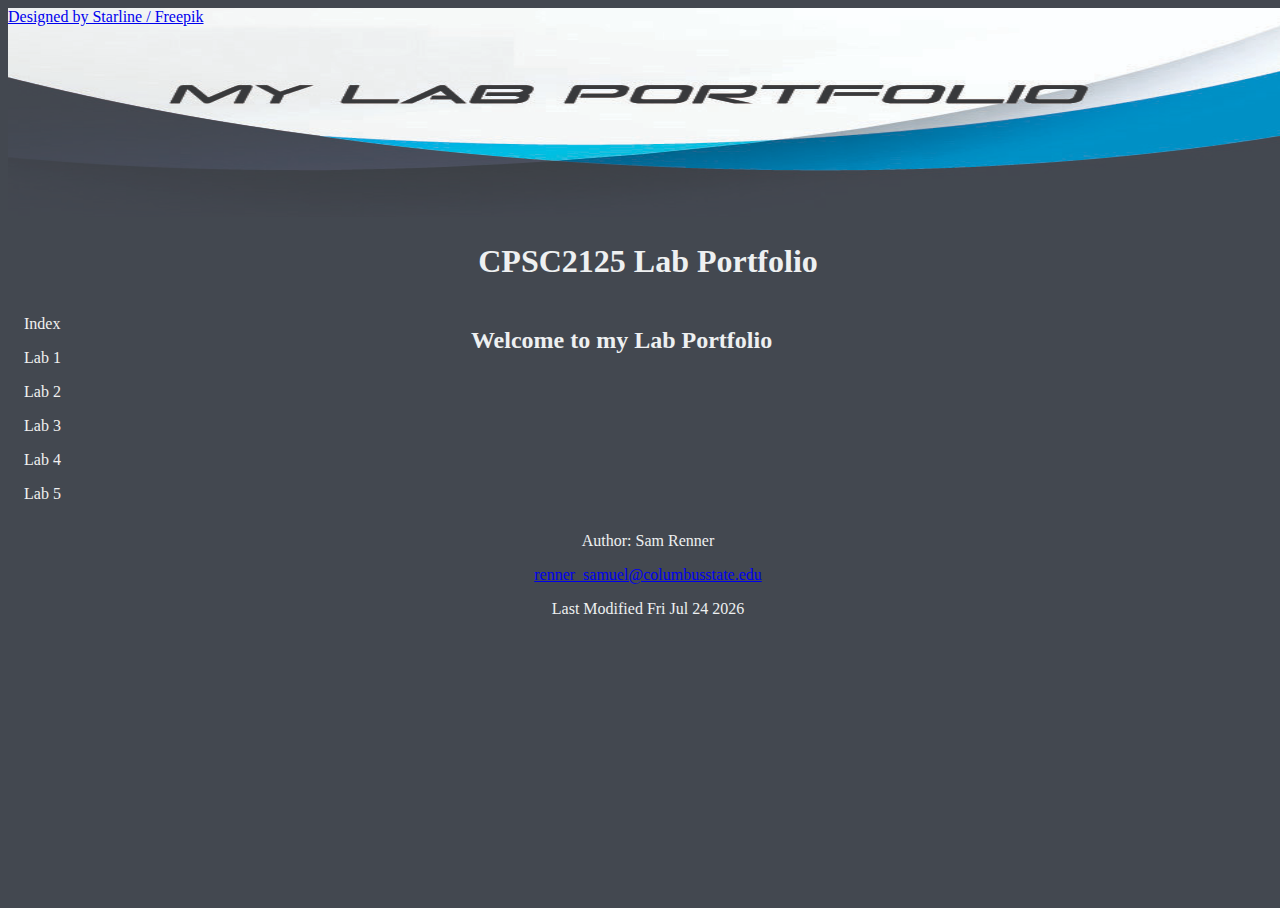
<file: index.html>
<!DOCTYPE html>
<html>
<head>
<title>Lab Portfolio</title>
<link href="style.css" rel="stylesheet" type="text/css" />
</head>

<!-- code pulled from w3schools How to Create a Navbar on Image tutorial.
additional comments added to CSS page. bg-img corresponds to attributes for the image itself. class container corresponds to attributes for the location of the container on the image, in this case the navbar. topnav corresponds to attributes for the bar itself.-->
<body>
<div class="grid-container">
  <banner>
    <div class="banner">
    <a href="http://www.freepik.com">Designed by Starline / Freepik</a>
    </div>
  </banner>
  <header>
    <h1>CPSC2125 Lab Portfolio</h1>
  </header>
  
<nav>
  <ul>
    <li><a href="index.html">Index</a></li>
    <li><a href="Lab 1.html">Lab 1</a></li>
    <li><a href="Lab 2.html">Lab 2</a></li>
    <li><a href="Lab 3.html">Lab 3</a></li>
    <li><a href="Lab 4.html">Lab 4</a></li>
    <li><a href="Lab 5.html">Lab 5</a></li>
  </ul>
</nav>   

<main>
<h2>Welcome to my Lab Portfolio</h2>
</main>

<footer>
  <p>Author: Sam Renner</p>
  <p><a href="mailto:renner_samuel@columbusstate.edu">renner_samuel@columbusstate.edu</a></p>
  <p><span id="last_modified"></span></p>
</footer>
</div>
  <script src="script.js"></script>
</body>
</html>
</file>
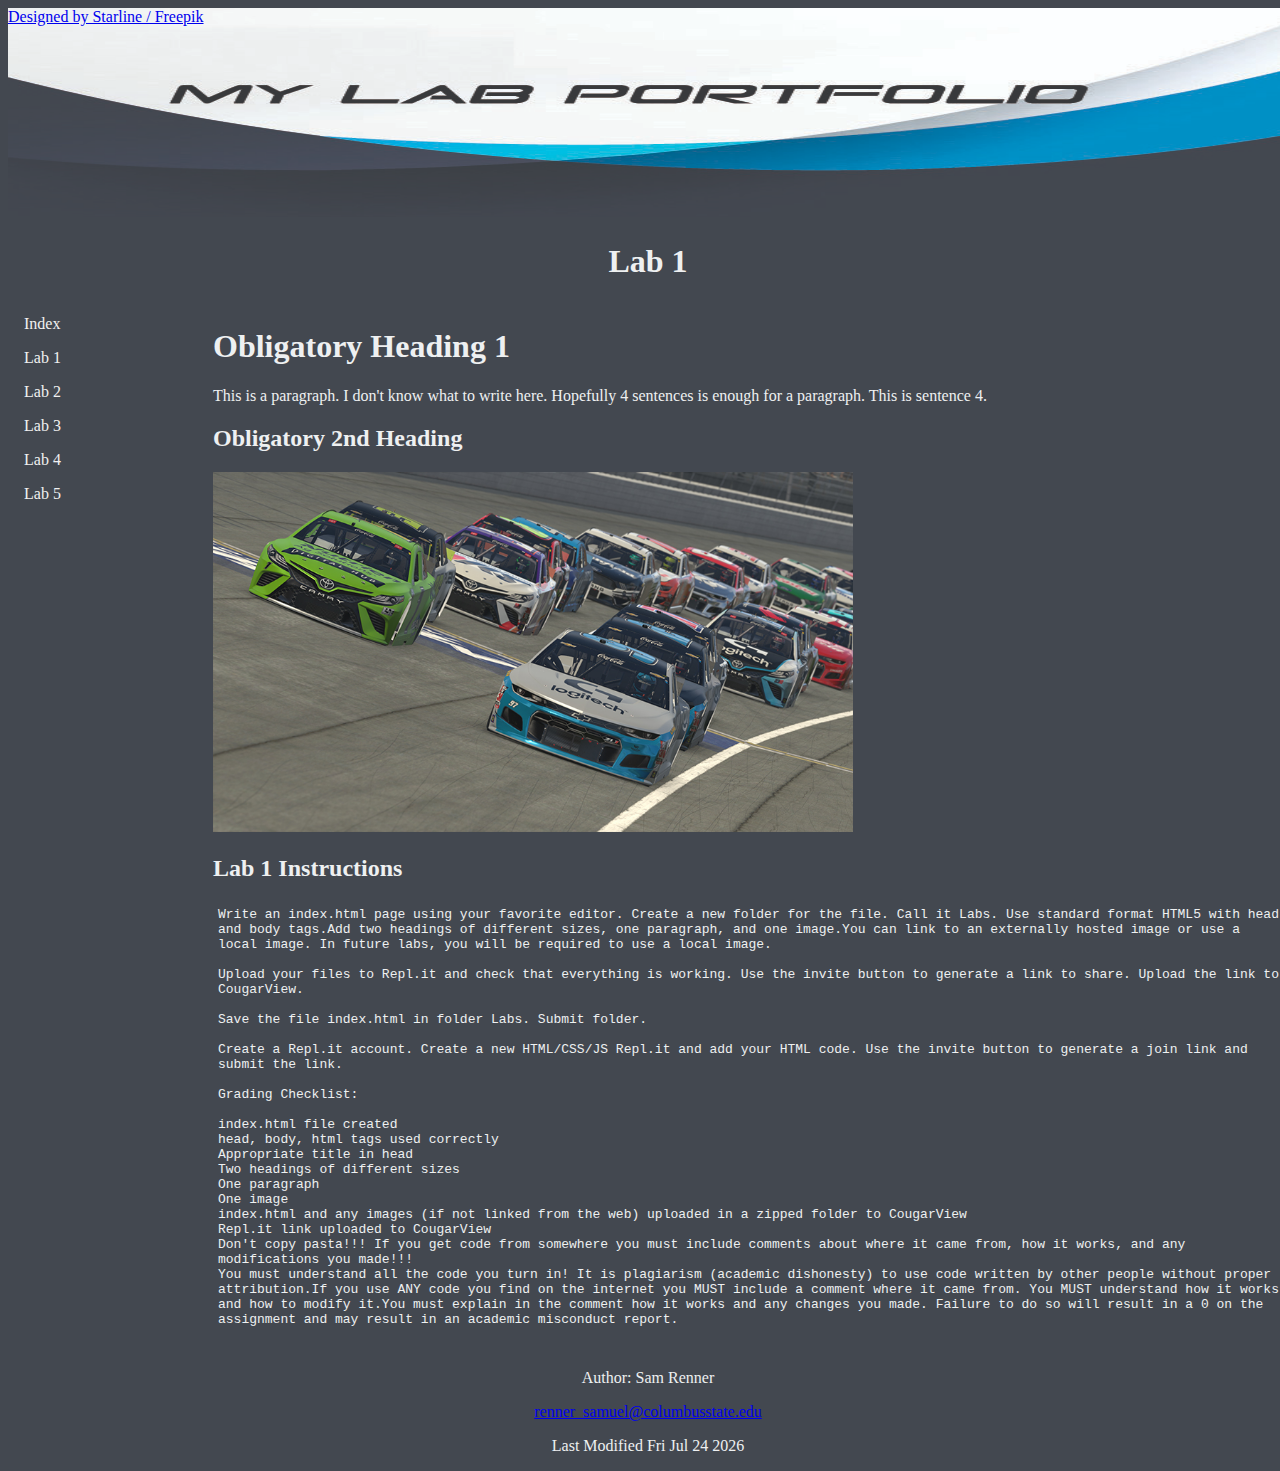
<file: Lab 1.html>
<!DOCTYPE html>
<html>
<head>
<title>Lab 1</title>
<link href="style.css" rel="stylesheet" type="text/css" />
</head>
  
<body>
<div class="grid-container">
  <banner>
    <div class="banner">
    <a href="http://www.freepik.com">Designed by Starline / Freepik</a>
    </div>
  </banner>
  <header>
    <h1>Lab 1</h1>
  </header>
  
<nav>
  <ul>
    <li><a href="index.html">Index</a></li>
    <li><a href="Lab 1.html">Lab 1</a></li>
    <li><a href="Lab 2.html">Lab 2</a></li>
    <li><a href="Lab 3.html">Lab 3</a></li>    
    <li><a href="Lab 4.html">Lab 4</a></li>
    <li><a href="Lab 5.html">Lab 5</a></li>
  </ul>
</nav>   

<!--Code was built from w3schools HTML tutorial.
   Standard formatting used and does not include any additional lines for script or style. 
  h1 tag is for primary heading on the webpage. h2 tag is for second level headings. 
  However, h2 still appears larger than the body text in the p tag. -->
<main>
<h1>Obligatory Heading 1</h1>
<p>This is a paragraph. I don't know what to write here. Hopefully 4 sentences is enough for a paragraph. This is sentence 4.</p>
<h2>Obligatory 2nd Heading</h2>
  <!-- code from w3schools.
    img src= identifies the location or url for the image.
    alt identifies the alternate text for the image.
    style specified the width and height of the photo-->
  <img src="Images/Images/Iracing.jpg" alt="iRacing Screenshot" style="width:640px;height:360px;">
  
  <h2>Lab 1 Instructions</h2>
  <!-- pre keeps formatting and spacing of preformatted text.
  br is an empty tag the forces a new line.-->
  <p><pre>
Write an index.html page using your favorite editor. Create a new folder for the file. Call it Labs. Use standard format HTML5 with head and body tags.Add two headings of different sizes, one paragraph, and one image.You can link to an externally hosted image or use a local image. In future labs, you will be required to use a local image. 

Upload your files to Repl.it and check that everything is working. Use the invite button to generate a link to share. Upload the link to CougarView. 

Save the file index.html in folder Labs. Submit folder.

Create a Repl.it account. Create a new HTML/CSS/JS Repl.it and add your HTML code. Use the invite button to generate a join link and submit the link. 

Grading Checklist:

index.html file created
head, body, html tags used correctly
Appropriate title in head
Two headings of different sizes
One paragraph
One image
index.html and any images (if not linked from the web) uploaded in a zipped folder to CougarView
Repl.it link uploaded to CougarView
Don't copy pasta!!! If you get code from somewhere you must include comments about where it came from, how it works, and any modifications you made!!!
You must understand all the code you turn in! It is plagiarism (academic dishonesty) to use code written by other people without proper attribution.If you use ANY code you find on the internet you MUST include a comment where it came from. You MUST understand how it works and how to modify it.You must explain in the comment how it works and any changes you made. Failure to do so will result in a 0 on the assignment and may result in an academic misconduct report. </pre></p>
</main>

<footer>
  <p>Author: Sam Renner</p>
  <p><a href="mailto:renner_samuel@columbusstate.edu">renner_samuel@columbusstate.edu</a></p>
  <p><span id="last_modified"></span></p>
</footer>
</div>
  <script src="script.js"></script>
</body>
</html>
</file>
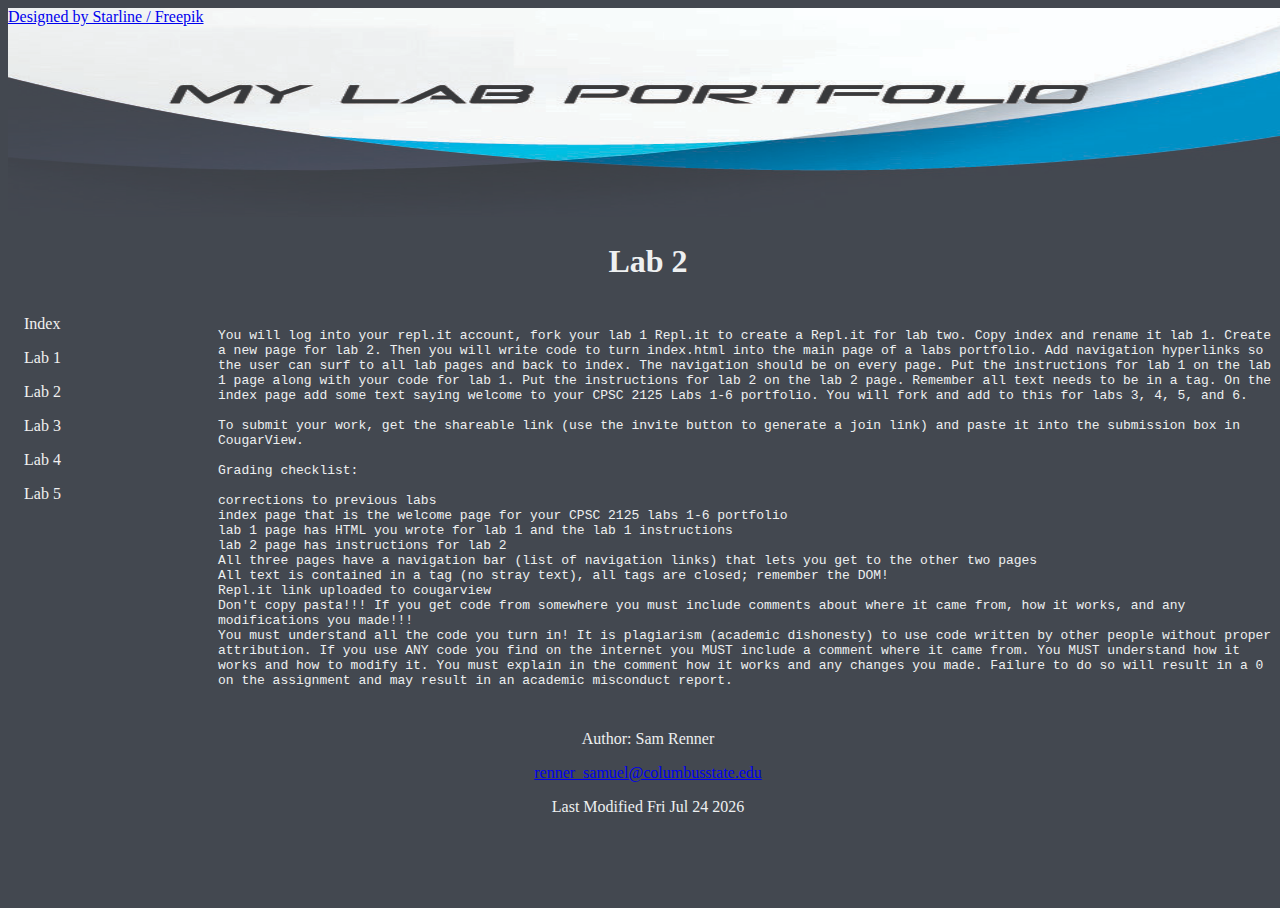
<file: Lab 2.html>
<!DOCTYPE html>
<html>
<head>
<title>Lab 2</title>
<link href="style.css" rel="stylesheet" type="text/css" />
</head>
  
<body>
<div class="grid-container">
  <banner>
    <div class="banner">
    <a href="http://www.freepik.com">Designed by Starline / Freepik</a>
    </div>
  </banner>
  <header>
    <h1>Lab 2</h1>
  </header>
  
<nav>
  <ul>
    <li><a href="index.html">Index</a></li>
    <li><a href="Lab 1.html">Lab 1</a></li>
    <li><a href="Lab 2.html">Lab 2</a></li>
    <li><a href="Lab 3.html">Lab 3</a></li>
    <li><a href="Lab 4.html">Lab 4</a></li>
    <li><a href="Lab 5.html">Lab 5</a></li>
  </ul>
</nav>
  
<main>
<p><pre>
You will log into your repl.it account, fork your lab 1 Repl.it to create a Repl.it for lab two. Copy index and rename it lab 1. Create a new page for lab 2. Then you will write code to turn index.html into the main page of a labs portfolio. Add navigation hyperlinks so the user can surf to all lab pages and back to index. The navigation should be on every page. Put the instructions for lab 1 on the lab 1 page along with your code for lab 1. Put the instructions for lab 2 on the lab 2 page. Remember all text needs to be in a tag. On the index page add some text saying welcome to your CPSC 2125 Labs 1-6 portfolio. You will fork and add to this for labs 3, 4, 5, and 6. 

To submit your work, get the shareable link (use the invite button to generate a join link) and paste it into the submission box in CougarView.

Grading checklist:

corrections to previous labs
index page that is the welcome page for your CPSC 2125 labs 1-6 portfolio
lab 1 page has HTML you wrote for lab 1 and the lab 1 instructions
lab 2 page has instructions for lab 2
All three pages have a navigation bar (list of navigation links) that lets you get to the other two pages
All text is contained in a tag (no stray text), all tags are closed; remember the DOM!
Repl.it link uploaded to cougarview
Don't copy pasta!!! If you get code from somewhere you must include comments about where it came from, how it works, and any modifications you made!!!
You must understand all the code you turn in! It is plagiarism (academic dishonesty) to use code written by other people without proper attribution. If you use ANY code you find on the internet you MUST include a comment where it came from. You MUST understand how it works and how to modify it. You must explain in the comment how it works and any changes you made. Failure to do so will result in a 0 on the assignment and may result in an academic misconduct report. </pre></p>
</main>

<footer>
  <p>Author: Sam Renner</p>
  <p><a href="mailto:renner_samuel@columbusstate.edu">renner_samuel@columbusstate.edu</a></p>
  <p><span id="last_modified"></span></p>
</footer>
</div>
  <script src="script.js"></script>
</body>
</html>
</file>
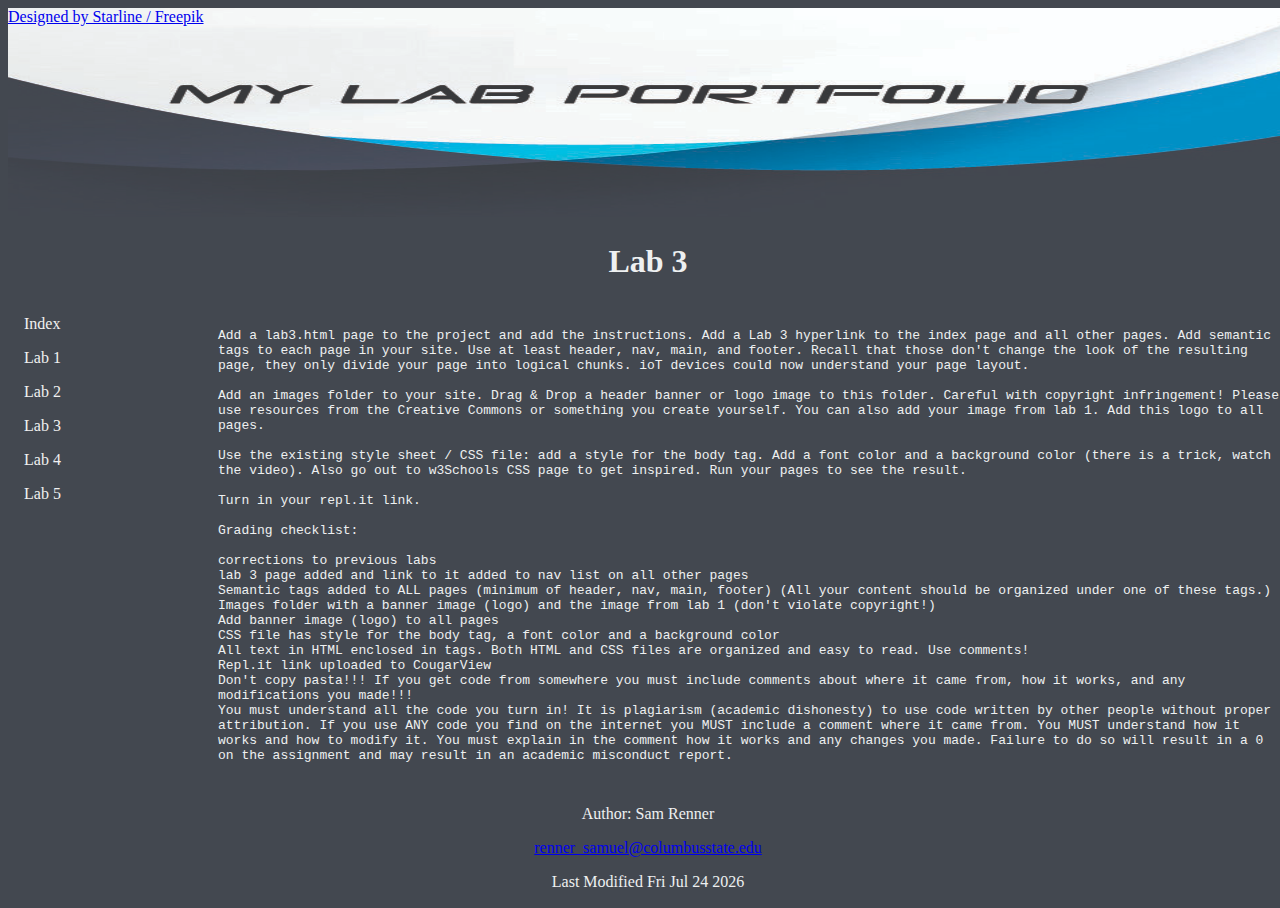
<file: Lab 3.html>
<!DOCTYPE html>
<html>
<head>
<title>Lab 3</title>
<link href="style.css" rel="stylesheet" type="text/css" />
</head>
  
<body>
<div class="grid-container">
  <banner>
    <div class="banner">
    <a href="http://www.freepik.com">Designed by Starline / Freepik</a>
    </div>
  </banner>
  <header>
    <h1>Lab 3</h1>
  </header>
  
<nav>
  <ul>
    <li><a href="index.html">Index</a></li>
    <li><a href="Lab 1.html">Lab 1</a></li>
    <li><a href="Lab 2.html">Lab 2</a></li>
    <li><a href="Lab 3.html">Lab 3</a></li>
    <li><a href="Lab 4.html">Lab 4</a></li>
    <li><a href="Lab 5.html">Lab 5</a></li>
  </ul>
</nav>

<main>
<p><pre>
Add a lab3.html page to the project and add the instructions. Add a Lab 3 hyperlink to the index page and all other pages. Add semantic tags to each page in your site. Use at least header, nav, main, and footer. Recall that those don't change the look of the resulting page, they only divide your page into logical chunks. ioT devices could now understand your page layout.

Add an images folder to your site. Drag & Drop a header banner or logo image to this folder. Careful with copyright infringement! Please use resources from the Creative Commons or something you create yourself. You can also add your image from lab 1. Add this logo to all pages. 

Use the existing style sheet / CSS file: add a style for the body tag. Add a font color and a background color (there is a trick, watch the video). Also go out to w3Schools CSS page to get inspired. Run your pages to see the result.

Turn in your repl.it link. 

Grading checklist:

corrections to previous labs
lab 3 page added and link to it added to nav list on all other pages
Semantic tags added to ALL pages (minimum of header, nav, main, footer) (All your content should be organized under one of these tags.) 
Images folder with a banner image (logo) and the image from lab 1 (don't violate copyright!)
Add banner image (logo) to all pages
CSS file has style for the body tag, a font color and a background color
All text in HTML enclosed in tags. Both HTML and CSS files are organized and easy to read. Use comments! 
Repl.it link uploaded to CougarView
Don't copy pasta!!! If you get code from somewhere you must include comments about where it came from, how it works, and any modifications you made!!!
You must understand all the code you turn in! It is plagiarism (academic dishonesty) to use code written by other people without proper attribution. If you use ANY code you find on the internet you MUST include a comment where it came from. You MUST understand how it works and how to modify it. You must explain in the comment how it works and any changes you made. Failure to do so will result in a 0 on the assignment and may result in an academic misconduct report.  </pre></p>
</main>

<footer>
  <p>Author: Sam Renner</p>
  <p><a href="mailto:renner_samuel@columbusstate.edu">renner_samuel@columbusstate.edu</a></p>
  <p><span id="last_modified"></span></p>
</footer>
</div>
  <script src="script.js"></script>
</body>
</html>
</file>
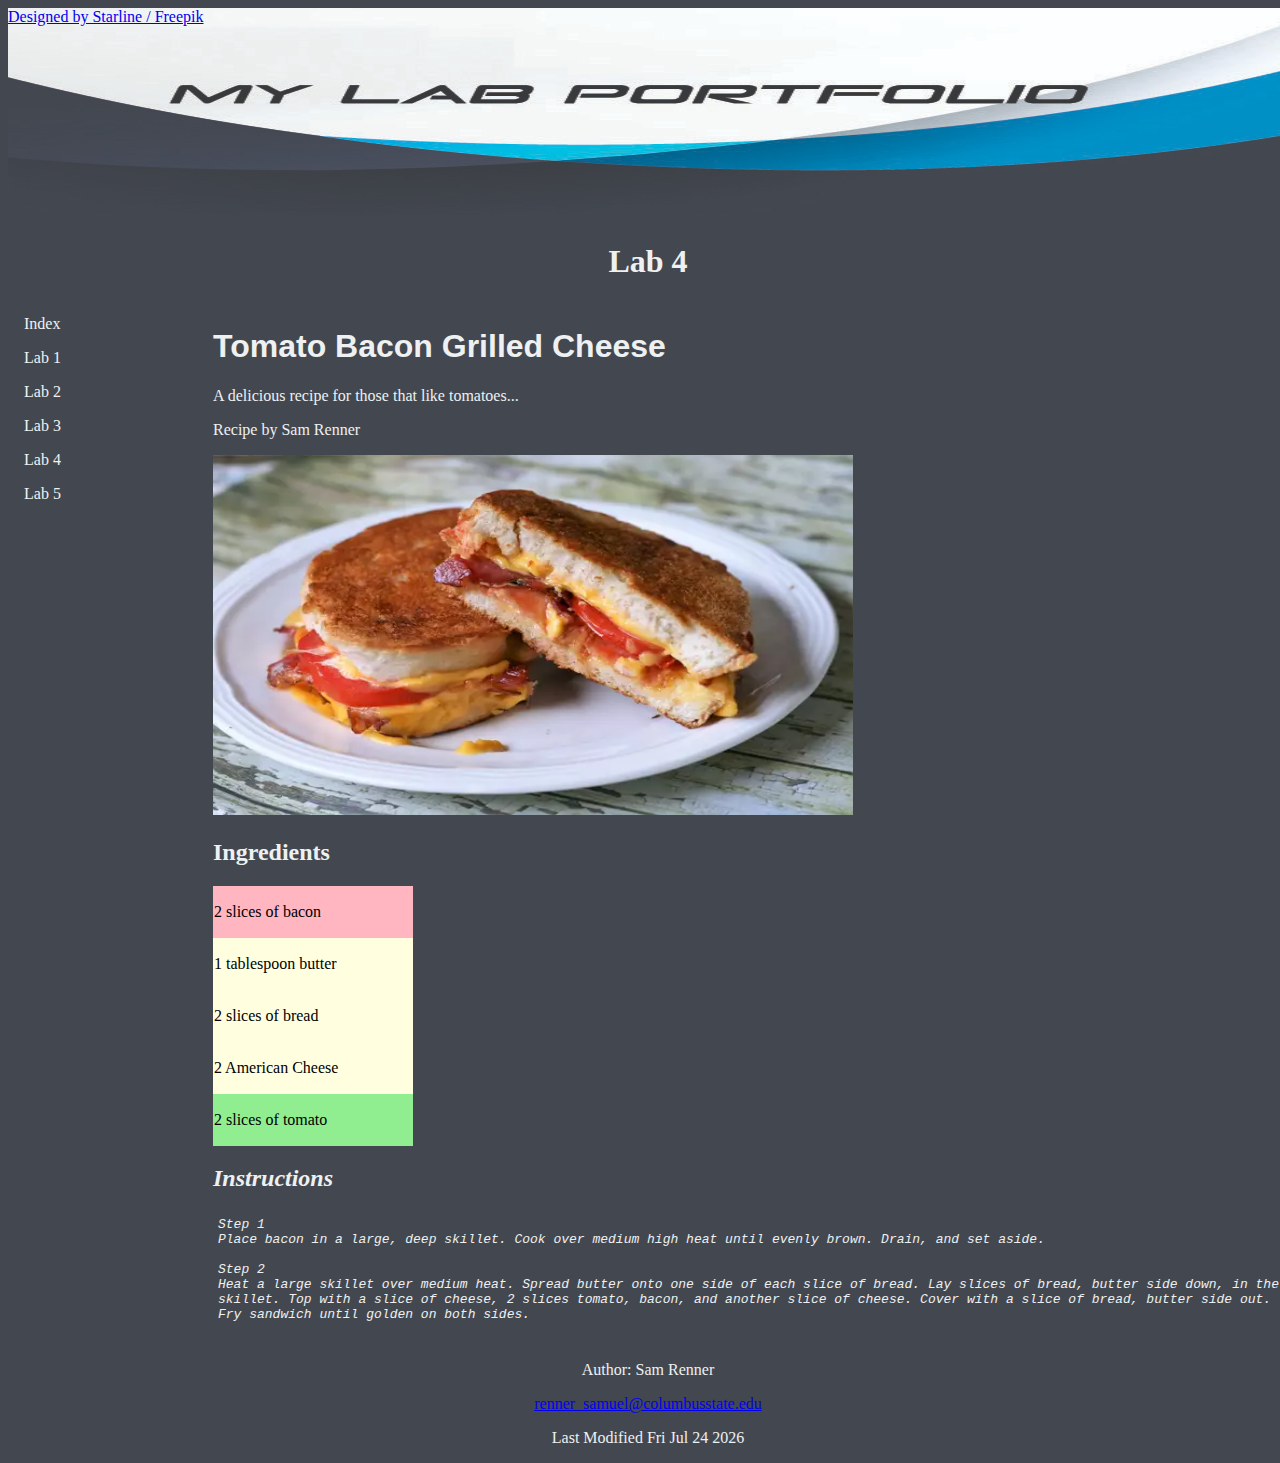
<file: Lab 4.html>
<!DOCTYPE html>
<html>
<head>
<title>Lab 4</title>
<link href="style.css" rel="stylesheet" type="text/css" />

</head>
  
<body>
<div class="grid-container">
  <banner>
    <div class="banner">
    <a href="http://www.freepik.com">Designed by Starline / Freepik</a>
    </div>
  </banner>
  <header>
    <h1>Lab 4</h1>
  </header>
  
<nav>
  <ul>
    <li><a href="index.html">Index</a></li>
    <li><a href="Lab 1.html">Lab 1</a></li>
    <li><a href="Lab 2.html">Lab 2</a></li>
    <li><a href="Lab 3.html">Lab 3</a></li>
    <li><a href="Lab 4.html">Lab 4</a></li>
    <li><a href="Lab 5.html">Lab 5</a></li>
  </ul>
</nav>

<main>
  <div class="recipe-title">
    <h1>Tomato Bacon Grilled Cheese</h1>
  </div>
<p>A delicious recipe for those that like tomatoes...</p>
<p>Recipe by Sam Renner</p>
<img src="Images/Images/tomato bacon grilled cheese.webp" alt="yuck" style="width:640px;height:360px;">
<h2>Ingredients</h2>
  <ul>
    <li class="meat">
      <p>2 slices of bacon</p>
    </li>
    <li class="dairy">
      <p>1 tablespoon butter</p>
    </li>
    <li class="dairy">
      <p>2 slices of bread</p>
    </li>
    <li class="dairy">
      <p>2 American Cheese</p>
    </li>
    <li class="veggies">
      <p>2 slices of tomato</p>
    </li>
  </ul>

<h2><em>Instructions</em></h2>
<em><pre>
Step 1
Place bacon in a large, deep skillet. Cook over medium high heat until evenly brown. Drain, and set aside.

Step 2
Heat a large skillet over medium heat. Spread butter onto one side of each slice of bread. Lay slices of bread, butter side down, in the skillet. Top with a slice of cheese, 2 slices tomato, bacon, and another slice of cheese. Cover with a slice of bread, butter side out. Fry sandwich until golden on both sides.
</pre></em>
</main>

<footer>
  <p>Author: Sam Renner</p>
  <p><a href="mailto:renner_samuel@columbusstate.edu">renner_samuel@columbusstate.edu</a></p>
  <p><span id="last_modified"></span></p>
</footer>
</div>
  <script src="script.js"></script>
</body>
</html>
</file>
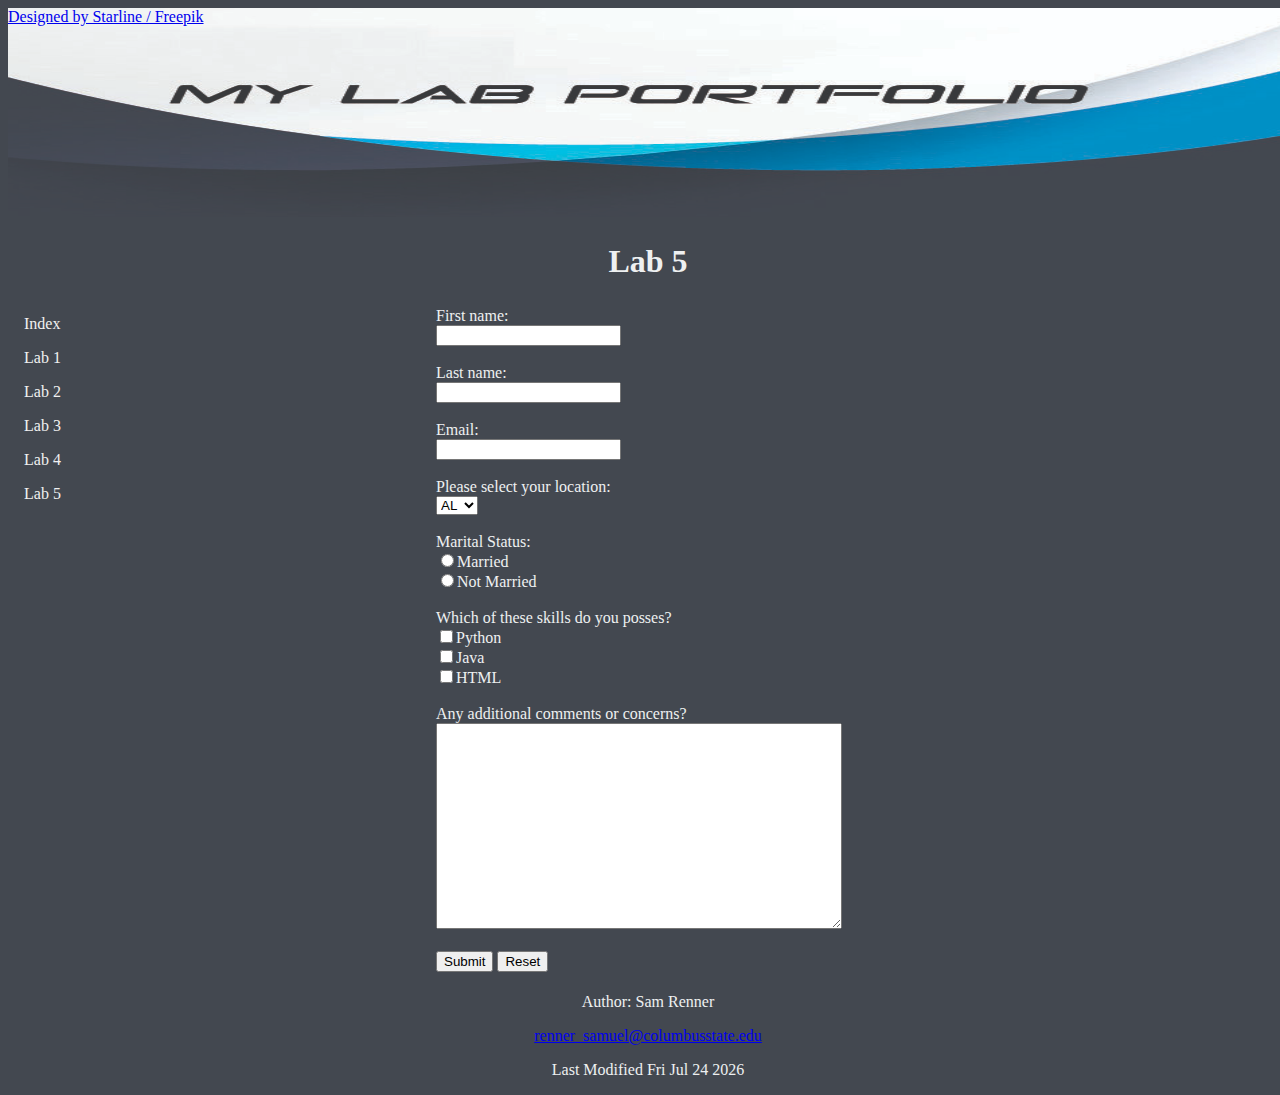
<file: Lab 5.html>
<!DOCTYPE html>
<html>
<head>
<title>Lab 5</title>
<link href="style.css" rel="stylesheet" type="text/css" />

</head>
  
<body>
<div class="grid-container">
  <banner>
    <div class="banner">
    <a href="http://www.freepik.com">Designed by Starline / Freepik</a>
    </div>
  </banner>
  <header>
    <h1>Lab 5</h1>
  </header>
  
<nav>
  <ul>
    <li><a href="index.html">Index</a></li>
    <li><a href="Lab 1.html">Lab 1</a></li>
    <li><a href="Lab 2.html">Lab 2</a></li>
    <li><a href="Lab 3.html">Lab 3</a></li>
    <li><a href="Lab 4.html">Lab 4</a></li>
    <li><a href="Lab 5.html">Lab 5</a></li>
  </ul>
</nav>

<main>
<form name="lab5Form" action="https://webdevbasics.net/scripts/yoga.php" onsubmit="return validateForm()" method="post">
  <label for="fname">First name:</label><br>
  <input type="text" id="fname" name="fname" value="" required><br><br>
  <label for="lname">Last name:</label><br>
  <input type="text" id="lname" name="lname" value="" required><br><br>
  <label for="email">Email:</label><br>
  <input type="email" id="email" name="email" value="" required><br><br>
  <label for="state">Please select your location: </label><br>
  <select id="state" name="state">
    <option value="al">AL</option>
    <option value="fl">FL</option>
    <option value="ga">GA</option>
  </select><br><br>
  <label for="status">Marital Status:</label><br>
  <input type="radio" id="married" name="status" value="married">Married<br />
  <input type="radio" id="notmarried" name="status" value="notmarried">Not Married<br /><br>
  <label for="skills">Which of these skills do you posses?</label><br>
  <input type="checkbox" id="skill1" name="skill1" value="Python">Python<br >
  <input type="checkbox" id="skill2" name="skill2" value="Java">Java<br />
  <input type="checkbox" id="skill3" name="skill3" value="HTML">HTML<br /><br>
  <label for="message">Any additional comments or concerns?</label><br>
  <textarea name="message">
  </textarea><br><br>
  <input type="submit" value="Submit">
  <input type="reset" value="Reset">
</form> 
</main>

<footer>
  <p>Author: Sam Renner</p>
  <p><a href="mailto:renner_samuel@columbusstate.edu">renner_samuel@columbusstate.edu</a></p>
  <p><span id="last_modified"></span></p>
</footer>
</div>
  <script src="script.js"></script>
</body>
</html>
</file>
<file: style.css>
html, body {
  height: 100%;
  width: 100%;
  background-color: #434850;
  }

h1{
  color: #eef0f1;
}
h2{
  color: #eef0f1;
}
p{
  color: #eef0f1;
}
form{
  color: #eef0f1;
}
pre{
  color: #eef0f1;
  white-space: pre-wrap;       /* Since CSS 2.1 */
  padding: 5px;
}
textarea{
  width: 400px;
  height: 200px;
}
.recipe-title{
  font-family: Courier-new, sans-serif;
}
.meat{
  background-color: lightpink;
  padding: 1px;
}

.meat p{
  color: black;
}
.veggies{
  background-color: lightgreen;
  padding: 1px;
}
.veggies p{
  color: black;
}
.dairy{
  background-color: lightyellow;
  padding: 1px;
}
.dairy p{
  color: black;
}
.banner {
  width: 100%;
  height: 209px;
  background-image: url('Images/Images/Banner\ 3.jpg');
  background-size: 100% 100%;
}

ul {
  list-style-type: none;
  margin: 0;
  padding: 0;
  width: 200px;
  background-color: #434850;
}

li a {
  display: block;
  color: #f1f1f1;
  padding: 8px 16px;
  text-decoration: none;
}

/* Change the link color on hover */
li a:hover {
  background-color: #f1f1f1;
  color: #434850;
}

banner{
  grid-area: banner;
}
  
header {
  grid-area: header;
  background-color: #434850;
  text-align: center;
}

nav {
  grid-area: menu;
  background-color: #434850;
 }

main{
  grid-area: main;
  background-color: #434850;
}

footer{
  grid-area: footer;
  background-color: #434850;
  text-align: center;
}

.grid-container {
  display: grid;
  grid-template-areas:
    'banner banner banner'
    'header header header'
    'menu main main'
    'footer footer footer';
    grid-gap: 5px;
    background-color: transparent;
}
</file>
